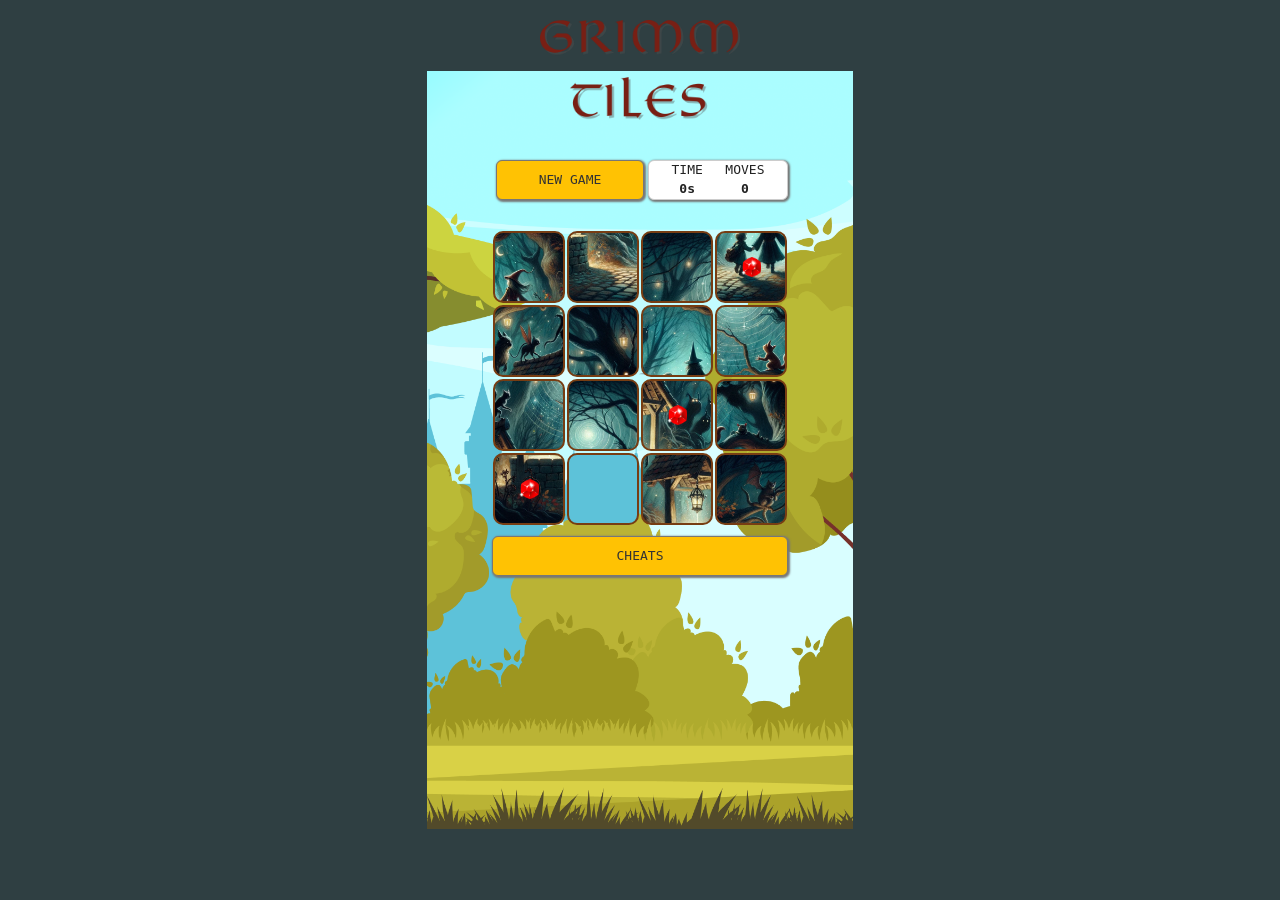
<file: index.html>
<!DOCTYPE html>
    <head>
        <meta charset="utf-8">
        <meta http-equiv="X-UA-Compatible" content="IE=edge">
        <meta name="viewport" content="width=device-width, initial-scale=1">

        <title>Grimm Tiles</title>
        <meta name="description" content="15 board game">

        <link rel="shortcut icon" href="favicon.ico">

        <link rel="stylesheet" href="css/normalize.css">
        <link rel="stylesheet" href="css/html5-boilerplate.css">
        <link rel="stylesheet" href="css/main.css">
    </head>

    <body>
        <main>
            <div class="content">
                <div class="content__title"><img src="img/title.png" alt="Grimm Tiles"></div>

                <div class="content__control">
                    <a class="content__new-game-btn" href="">New Game</a>

                    <div class="content__stat">
                        <div class="content__stat-time">
                            <div>Time</div>
                            <div class="content__stat-time-val" data-val="0"></div>
                        </div>
                        <div class="content__stat-moves">
                            <div>Moves</div>
                            <div class="content__stat-moves-val" data-val="0"></div>
                        </div>
                    </div>
                </div>

                <div class="board"></div>

                <a class="content__cheats-btn">Cheats</a>
            </div>
        </main>

        <script src="js/vendor/jquery-3.7.1.min.js"></script>
        <script src="js/main.js"></script>
    </body>
</html>
</file>
<file: css/html5-boilerplate.css>
/*! HTML5 Boilerplate v4.3.0 | MIT License | http://h5bp.com/ */

/*
 * What follows is the result of much research on cross-browser styling.
 * Credit left inline and big thanks to Nicolas Gallagher, Jonathan Neal,
 * Kroc Camen, and the H5BP dev community and team.
 */

/* ==========================================================================
   Base styles: opinionated defaults
   ========================================================================== */

html,
button,
input,
select,
textarea {
    color: #222;
}

html {
    font-size: 1em;
    line-height: 1.4;
}

/*
 * Remove text-shadow in selection highlight: h5bp.com/i
 * These selection rule sets have to be separate.
 * Customize the background color to match your design.
 */

::-moz-selection {
    background: #b3d4fc;
    text-shadow: none;
}

::selection {
    background: #b3d4fc;
    text-shadow: none;
}

/*
 * A better looking default horizontal rule
 */

hr {
    display: block;
    height: 1px;
    border: 0;
    border-top: 1px solid #ccc;
    margin: 1em 0;
    padding: 0;
}

/*
 * Remove the gap between images, videos, audio and canvas and the bottom of
 * their containers: h5bp.com/i/440
 */

audio,
canvas,
img,
video {
    vertical-align: middle;
}

/*
 * Remove default fieldset styles.
 */

fieldset {
    border: 0;
    margin: 0;
    padding: 0;
}

/*
 * Allow only vertical resizing of textareas.
 */

textarea {
    resize: vertical;
}
</file>
<file: css/main.css>
* {
    box-sizing: border-box;
}

main {
    background-color: #2f3f42;
    min-height: 100vh;
    user-select: none;
}

.content {
    background: url("../img/bg.png") no-repeat center center;
    background-size: contain;
    margin: 0 auto;
    min-height: 100vh;
    width: 426px;
}

.content__title {
    color: cornsilk;
    font-size: 42px;
    padding: 20px;
    text-align: center;
    text-shadow: 1px 1px gray;
}

.content__title img {
    width: 200px;
}

.board {
    align-items: center;
    display: grid;
    grid-template-columns: auto auto auto auto;
    justify-items: center;
    height: 316px;
    margin: 0 auto;
    padding: 10px;
    width: 316px;
}

.board__tile {
    align-items: center;
    background-color: #edcfa7;
    background-size: contain;
    border: 2px solid #773D13;
    border-radius: 10px;
    color: floralwhite;
    cursor: pointer;
    display: flex;
    font-size: 0;
    justify-content: center;
    position: relative;
    height: 72px;
    width: 72px;
}

.board_cheats .board__tile {
    font-size: 42px;
}

.board_complete {
    height: 306px;
    width: 306px;
}

.board_complete .board__tile {
    border: none;
    border-radius: unset;
    font-size: 0;
}

.board_complete .board__tile:before {
    display: none;
}

.board__tile[data-type="bomb"]:before {
    content: '';
    background: url("../img/gem.png") no-repeat center center;
    height: 100%;
    position: absolute;
    width: 100%;
    background-size: 20px;
}

.board__tile[data-num=""] {
    background-color: #5DC2D9;
    background-image: none !important;
}

.content__control {
    display: flex;
    justify-content: space-between;
    margin: 10px auto;
    padding: 10px;
    width: 316px;
}

.content__new-game-btn {
    align-items: center;
    background-color: #FFC203;
    border: 1px solid #777;
    border-radius: 6px;
    box-shadow: 1px 1px 2px 1px #777;
    color: #333;
    cursor: pointer;
    display: flex;
    font-family: monospace;
    height: 40px;
    justify-content: center;
    margin: 0 auto;
    text-decoration: none;
    text-transform: uppercase;
    width: 148px;
}

.content__stat {
    background-color: white;
    border: 1px solid #ccc;
    border-radius: 6px;
    box-shadow: 1px 1px 2px 1px #777;
    display: flex;
    font-family: monospace;
    height: 40px;
    justify-content: space-evenly;
    text-transform: uppercase;
    width: 140px;
}

.content__stat > div {
    text-align: center;
}

.content__stat-time-val,
.content__stat-moves-val {
    font-weight: 700;
}

.content__stat-moves-val:before {
    content: attr(data-val);
}

.content__stat-time-val:before {
    content: attr(data-val);
}

.content__stat-time-val:after {
    content: 's';
    text-transform: lowercase;
}

.content__cheats-btn {
    align-items: center;
    background-color: #FFC203;
    border: 1px solid #777;
    border-radius: 6px;
    box-shadow: 1px 1px 2px 1px #777;
    color: #333;
    cursor: pointer;
    display: flex;
    font-family: monospace;
    height: 40px;
    justify-content: center;
    margin: 0 auto;
    text-transform: uppercase;
    width: 296px;
}
</file>
